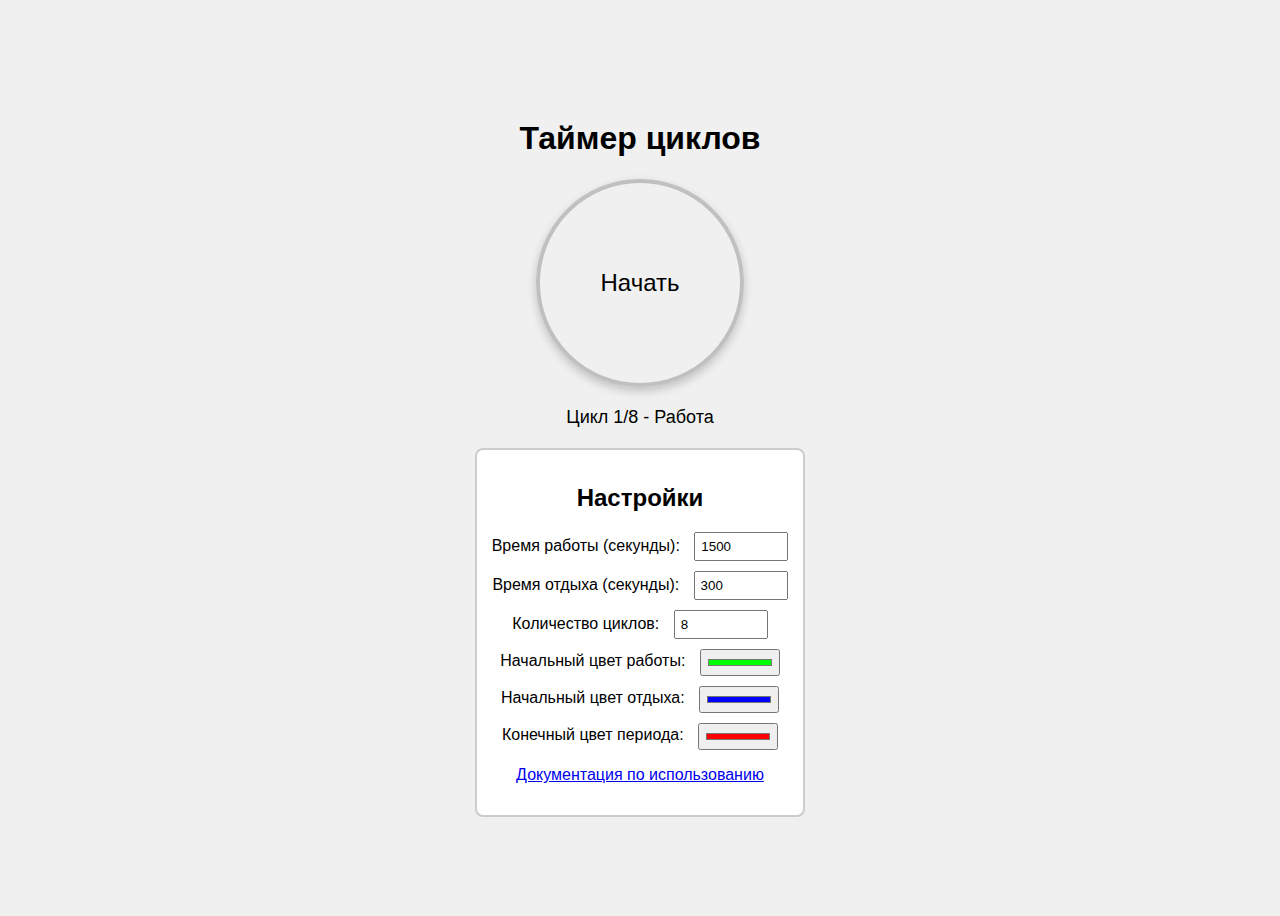
<file: index.html>
<!DOCTYPE html>
<html lang="ru">
<head>
    <meta charset="UTF-8">
    <meta name="viewport" content="width=device-width, initial-scale=1.0">
    <title>Таймер циклов</title>
    <link rel="stylesheet" href="styles.css">
</head>
<body>
    <div class="container">
        <h1>Таймер циклов</h1>
        <div class="timer-container" id="timerButton">
            <svg class="progress-ring" width="200" height="200">
                <circle class="progress-ring__circle" stroke="silver" stroke-width="8" fill="transparent" r="90" cx="100" cy="100"/>
            </svg>
            <div class="timer-text" id="timerText">Начать</div>
        </div>
        <div id="cycleInfo">Цикл 1/8 - Работа</div>
        <div class="settings">
            <h2>Настройки</h2>
            <label>
                Время работы (секунды): 
                <input type="number" id="workTime" value="1500" min="1">
            </label>
            <label>
                Время отдыха (секунды): 
                <input type="number" id="restTime" value="300" min="1">
            </label>
            <label>
                Количество циклов: 
                <input type="number" id="cycleCount" value="8" min="1">
            </label>
            <label>
                Начальный цвет работы: 
                <input type="color" id="workColor" value="#00ff00">
            </label>
            <label>
                Начальный цвет отдыха: 
                <input type="color" id="restColor" value="#0000ff">
            </label>
            <label>
                Конечный цвет периода: 
                <input type="color" id="endColor" value="#ff0000">
                </label>
        <p><a href="documentation.html">Документация по использованию</a></p>
</div>
    </div>
    <script src="script.js"></script>
</body>
</html>
</file>
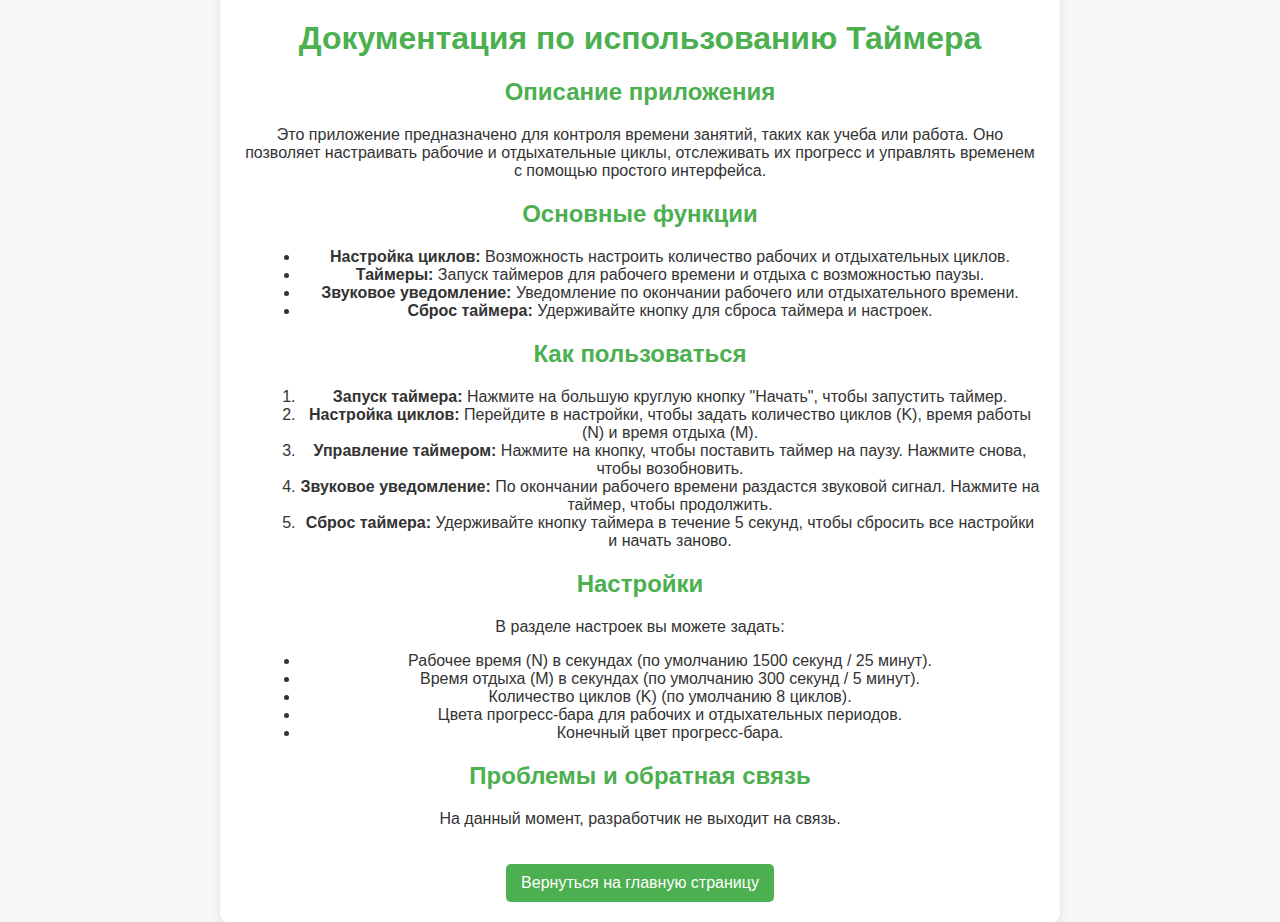
<file: documentation.html>
<!DOCTYPE html>
<html lang="ru">
<head>
    <meta charset="UTF-8">
    <meta name="viewport" content="width=device-width, initial-scale=1.0">
    <title>Документация - Таймер</title>
    <link rel="stylesheet" href="styles.css"> <!-- Предполагается, что у вас есть файл styles.css -->
    <style>
        body {
            font-family: Arial, sans-serif;
            margin: 0;
            padding: 0;
            background-color: #f7f7f7;
            color: #333;
        }
        .container {
            max-width: 800px;
            margin: 20px auto;
            padding: 20px;
            background-color: #fff;
            border-radius: 8px;
            box-shadow: 0 2px 10px rgba(0, 0, 0, 0.1);
        }
        h1, h2 {
            color: #4CAF50;
        }
        ol, ul {
            margin-left: 20px;
        }
        a {
            color: #4CAF50;
            text-decoration: none;
        }
        a:hover {
            text-decoration: underline;
        }
        .back-link {
            margin-top: 20px;
            display: inline-block;
            padding: 10px 15px;
            background-color: #4CAF50;
            color: white;
            border-radius: 5px;
            text-align: center;
        }
        .back-link:hover {
            background-color: #45a049;
        }
    </style>
</head>
<body>
    <div class="container">
        <h1>Документация по использованию Таймера</h1>

        <h2>Описание приложения</h2>
        <p>
            Это приложение предназначено для контроля времени занятий, таких как учеба или работа.
            Оно позволяет настраивать рабочие и отдыхательные циклы, отслеживать их прогресс и управлять временем с помощью простого интерфейса.
        </p>

        <h2>Основные функции</h2>
        <ul>
            <li><strong>Настройка циклов:</strong> Возможность настроить количество рабочих и отдыхательных циклов.</li>
            <li><strong>Таймеры:</strong> Запуск таймеров для рабочего времени и отдыха с возможностью паузы.</li>
            <li><strong>Звуковое уведомление:</strong> Уведомление по окончании рабочего или отдыхательного времени.</li>
            <li><strong>Сброс таймера:</strong> Удерживайте кнопку для сброса таймера и настроек.</li>
        </ul>

        <h2>Как пользоваться</h2>
        <ol>
            <li>
                <strong>Запуск таймера:</strong>
                Нажмите на большую круглую кнопку "Начать", чтобы запустить таймер.
            </li>
            <li>
                <strong>Настройка циклов:</strong>
                Перейдите в настройки, чтобы задать количество циклов (K), время работы (N) и время отдыха (M).
            </li>
            <li>
                <strong>Управление таймером:</strong>
                Нажмите на кнопку, чтобы поставить таймер на паузу. Нажмите снова, чтобы возобновить.
            </li>
            <li>
                <strong>Звуковое уведомление:</strong>
                По окончании рабочего времени раздастся звуковой сигнал. Нажмите на таймер, чтобы продолжить.
            </li>
            <li>
                <strong>Сброс таймера:</strong>
                Удерживайте кнопку таймера в течение 5 секунд, чтобы сбросить все настройки и начать заново.
            </li>
        </ol>

        <h2>Настройки</h2>
        <p>
            В разделе настроек вы можете задать:
        </p>
        <ul>
            <li>Рабочее время (N) в секундах (по умолчанию 1500 секунд / 25 минут).</li>
            <li>Время отдыха (M) в секундах (по умолчанию 300 секунд / 5 минут).</li>
            <li>Количество циклов (K) (по умолчанию 8 циклов).</li>
            <li>Цвета прогресс-бара для рабочих и отдыхательных периодов.</li>
            <li>Конечный цвет прогресс-бара.</li>
        </ul>

        <h2>Проблемы и обратная связь</h2>
        <p>
            На данный момент, разработчик не выходит на связь.
        </p>

        <a href="index.html" class="back-link">Вернуться на главную страницу</a>
    </div>
</body>
</html>
</file>
<file: styles.css>
body {
    font-family: Arial, sans-serif;
    display: flex;
    justify-content: center;
    align-items: center;
    height: 100vh;
    background-color: #f0f0f0;
}

.container {
    text-align: center;
}

.timer-container {
    position: relative;
    width: 200px;
    height: 200px;
    margin: 20px auto;
    cursor: pointer;
    border: 4px solid silver; /* Добавляем рамку вокруг кнопки */
    border-radius: 50%; /* Кнопка круглая */
    box-shadow: 0 4px 10px rgba(0, 0, 0, 0.2); /* Добавляем тень */
    transition: transform 0.2s; /* Плавный переход при наведении */
}

.timer-container:hover {
    transform: scale(1.05); /* Увеличение при наведении */
}

.progress-ring {
    transform: rotate(-90deg);
}

.progress-ring__circle {
    transition: stroke-dashoffset 1s linear;
    stroke: lightgray; /* Цвет внутри круга (светло-серый) */
}

.timer-text {
    position: absolute;
    top: 50%;
    left: 50%;
    transform: translate(-50%, -50%);
    font-size: 24px;
    text-align: center;
}

.settings {
    margin-top: 20px;
    padding: 15px;
    border: 2px solid #ccc;
    border-radius: 8px;
    background-color: #fff;
}

label {
    display: block;
    margin: 10px 0;
    font-size: 16px;
}

input[type="number"], input[type="color"] {
    padding: 5px;
    width: 80px;
    margin-left: 10px;
}

#cycleInfo {
    margin-top: 10px;
    font-size: 18px;
}
</file>
